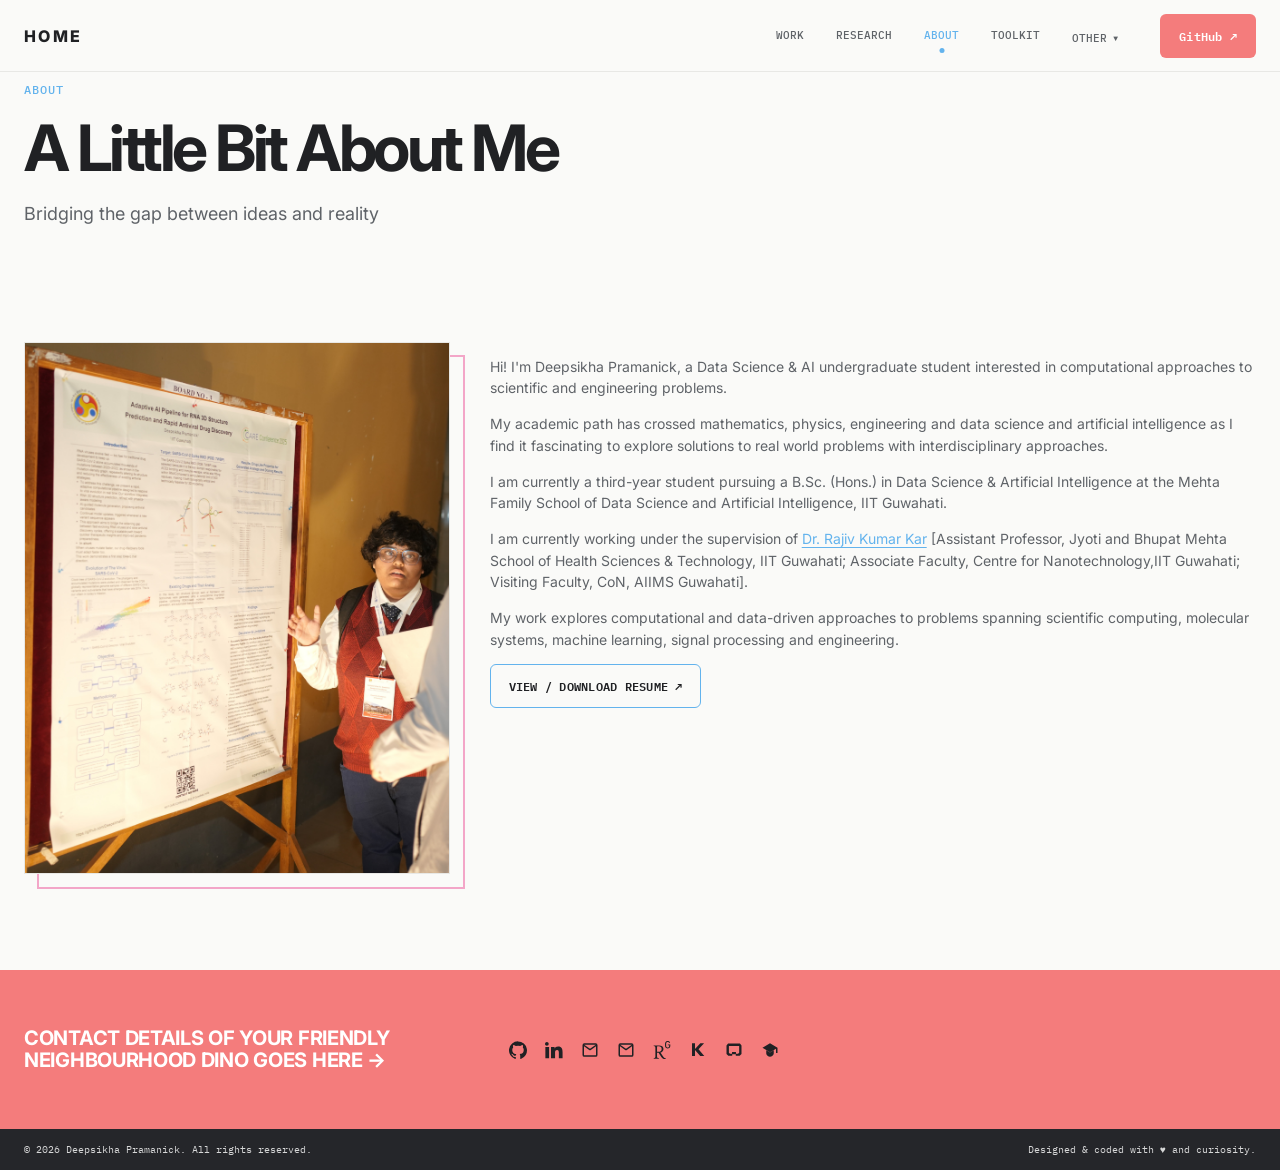
<file: about.html>
<!doctype html>
<html lang="en">
<head>
<meta charset="utf-8">
<meta name="viewport" content="width=device-width,initial-scale=1">
<meta name="description" content="Deepsikha Pramanick — Data Science, Engineering and Scientific Computing portfolio.">
<title>About — Deepsikha Pramanick</title>
<link rel="stylesheet" href="assets/css/styles.css">
</head>
<body>

<header class="site-header">
  <div class="container nav">
    <a class="brand" href="index.html">HOME</a>
    <nav class="nav-links">
      <a href="index.html#work">WORK</a>
      <a href="research.html">RESEARCH</a>
      <a class="active" href="about.html">ABOUT</a>
      <a href="index.html#toolkit">TOOLKIT</a>
      <div class="nav-other">
        <button class="other-button">OTHER</button>
        <div class="other-menu">
          <!-- <a href="gallery.html">Gallery</a> 
          <a href="certificates.html">Certificates</a>
          <a href="blog.html">Research Blog</a>-->
          <a href="updates.html">News &amp; Updates</a>
        </div>
      </div>
    </nav>
    <a class="btn btn-coral nav-github" href="https://github.com/deepsikhapramanick" target="_blank" rel="noopener">GitHub ↗</a>
    <button class="nav-toggle" data-menu aria-label="Open navigation">☰</button>
  </div>
</header>

<main>
<section class="page-hero">
  <div class="container">
    <div class="kicker">ABOUT</div>
    <h1>A Little Bit About Me</h1>
    <p class="lead research-intro">
       Bridging the gap between ideas and reality
    </p>
  </div>
</section>
<section class="section about-section">
  <div class="container about-grid">

    <div class="about-photo">
      <img src="assets\images\DP_at_MFF_CARE_Conference_2025.JPG" alt="Deepsikha Pramanick">
    </div>

    <div class="about-copy">
      <p>
        Hi! I'm Deepsikha Pramanick, a Data Science &amp; AI undergraduate student interested in
        computational approaches to scientific and engineering problems.
      </p>

      <p>
        My academic path has crossed mathematics, physics, engineering and
        data science and artificial intelligence as I find it fascinating to explore solutions to real world problems with interdisciplinary approaches.
      </p>

      <p>
        I am currently a third-year student pursuing a B.Sc. (Hons.) in
        Data Science &amp; Artificial Intelligence at the
        <strong>Mehta Family School of Data Science and Artificial Intelligence,
        IIT Guwahati</strong>.
      </p>

      <p>
  I am currently working under the supervision of
  <strong>
    <a href="https://sites.google.com/view/rajivkumarkar/home"
       target="_blank"
       rel="noopener noreferrer">
      Dr. Rajiv Kumar Kar
    </a>
    [Assistant Professor, Jyoti and Bhupat Mehta School of Health Sciences &amp; Technology, IIT Guwahati;
    Associate Faculty, Centre for Nanotechnology, IIT Guwahati;
    Visiting Faculty, CoN, AIIMS Guwahati].
  </strong>
  <!--and-->
  <!--<strong>-->
    <!-- INSERT DR. RHYTHM GROVER'S APPROVED PROFILE LINK HERE -->
    <!--<a href="https://rhythmgrover.github.io/"-->
    <!--   target="_blank"-->
    <!--   rel="noopener noreferrer">-->
    <!--  Dr. Rhythm Grover-->
    <!--</a>-->
    <!--[Assistant Professor, Mehta Family School of Data Science and Artificial Intelligence, IIT Guwahati]-->
  <!--</strong>.-->
</p>

      <p>
        My work explores computational and data-driven approaches to problems
        spanning scientific computing, molecular systems, machine learning,
        signal processing and engineering.
      </p>

      <p>
        <a class="btn btn-outline" href="assets\images\Resume_Deepsikha_Pramanick.pdf" target="_blank" rel="noopener">
          VIEW / DOWNLOAD RESUME ↗
        </a>
      </p>
    </div>

  </div>
</section>
</main>

<section class="cta" id="contact">
  <div class="container cta-grid">
    <div>
      <h3>CONTACT DETAILS OF YOUR FRIENDLY NEIGHBOURHOOD DINO GOES HERE →</h3>
    </div>

    <div class="social-links">
      <a href="https://github.com/deepsikhapramanick" target="_blank" rel="noopener" aria-label="GitHub">
        <svg viewBox="0 0 24 24" aria-hidden="true">
          <path fill="currentColor" d="M12 .5a12 12 0 0 0-3.79 23.39c.6.11.82-.26.82-.58v-2.04c-3.34.73-4.04-1.61-4.04-1.61-.55-1.39-1.34-1.76-1.34-1.76-1.09-.75.08-.74.08-.74 1.2.08 1.84 1.23 1.84 1.23 1.07 1.83 2.81 1.3 3.5.99.11-.78.42-1.3.76-1.6-2.67-.3-5.47-1.34-5.47-5.95 0-1.31.47-2.38 1.23-3.22-.12-.3-.53-1.52.12-3.17 0 0 1-.32 3.3 1.23a11.5 11.5 0 0 1 6 0c2.29-1.55 3.29-1.23 3.29-1.23.65 1.65.24 2.87.12 3.17.77.84 1.23 1.91 1.23 3.22 0 4.62-2.81 5.65-5.48 5.95.43.37.81 1.1.81 2.22v3.29c0 .32.22.69.83.58A12 12 0 0 0 12 .5Z"/>
        </svg>
      </a>

      <a href="https://www.linkedin.com/in/deepsikha-pramanick" target="_blank" rel="noopener" aria-label="LinkedIn">
        <svg viewBox="0 0 24 24" aria-hidden="true">
          <path fill="currentColor" d="M4.98 3.5A2.5 2.5 0 1 1 0 3.5a2.5 2.5 0 0 1 4.98 0ZM.5 8h4.96v15H.5V8Zm7.5 0h4.75v2.05h.07c.66-1.25 2.27-2.57 4.68-2.57 5 0 5.92 3.29 5.92 7.56V23h-4.95v-7.06c0-1.68-.03-3.84-2.34-3.84-2.34 0-2.7 1.83-2.7 3.72V23H8V8Z"/>
        </svg>
      </a>

      <a href="mailto:deepsikha.pramanick@gmail.com" aria-label="Personal email">
        <svg viewBox="0 0 24 24" aria-hidden="true">
          <path fill="currentColor" d="M2 5.5A2.5 2.5 0 0 1 4.5 3h15A2.5 2.5 0 0 1 22 5.5v13a2.5 2.5 0 0 1-2.5 2.5h-15A2.5 2.5 0 0 1 2 18.5v-13Zm2.2-.5L12 10.4 19.8 5H4.2ZM20 18.5V7.1l-7.41 5.18a1 1 0 0 1-1.18 0L4 7.1v11.4c0 .28.22.5.5.5h15a.5.5 0 0 0 .5-.5Z"/>
        </svg>
      </a>

      <a href="mailto:d.pramanick@op.iitg.ac.in" aria-label="Institutional email">
        <svg viewBox="0 0 24 24" aria-hidden="true">
          <path fill="currentColor" d="M2 5.5A2.5 2.5 0 0 1 4.5 3h15A2.5 2.5 0 0 1 22 5.5v13a2.5 2.5 0 0 1-2.5 2.5h-15A2.5 2.5 0 0 1 2 18.5v-13Zm2.2-.5L12 10.4 19.8 5H4.2ZM20 18.5V7.1l-7.41 5.18a1 1 0 0 1-1.18 0L4 7.1v11.4c0 .28.22.5.5.5h15a.5.5 0 0 0 .5-.5Z"/>
        </svg>
      </a>

      <a href="https://www.researchgate.net/profile/Deepsikha-Pramanick?ev=hdr_xprf" target="_blank" rel="noopener" aria-label="ResearchGate">
        <img class="social-logo" src="assets/images/researchgate.svg.svg" alt="">
      </a>

      <a href="https://www.kaggle.com/deepsikhapramanick" target="_blank" rel="noopener" aria-label="Kaggle">
        <svg viewBox="0 0 24 24" aria-hidden="true">
          <path fill="currentColor" d="M4 3h4v7.6l7.1-7.6h5l-7.4 8 7.7 9H15l-7-8v8H4V3Z"/>
        </svg>
      </a>

      <a href="https://uau-uau.itch.io/" target="_blank" rel="noopener" aria-label="itch.io">
        <svg viewBox="0 0 24 24" aria-hidden="true">
          <path fill="currentColor" d="M4.1 3.2h15.8L22 6.1v11.1l-2.4 2.6h-5.2v-2.2H9.6v2.2H4.4L2 17.2V6.1l2.1-2.9Zm1.1 3.4v8.9l1.4 1.4h2.8v-2.2h5.2v2.2h2.8l1.5-1.4V6.6H5.2Z"/>
        </svg>
      </a>

      <a href="https://scholar.google.com/citations?hl=en&user=SPgBl8cAAAAJ&view_op=list_works&gmla=AERr9JHCoO8yJPcD3ffJENTCshY3oVvQSfYO6dNm5NeAzeoIFCZB8tCFMT1qzjckmvbVhhnp0yO607NYsIaZI9Zn" target="_blank" rel="noopener" aria-label="Google Scholar">
        <svg viewBox="0 0 24 24" aria-hidden="true">
          <path fill="currentColor" d="M12 3 2 9l10 6 8-4.8V16h2V9L12 3Zm-5 9.4v4.2c0 2.2 2.9 4.4 5 4.4s5-2.2 5-4.4v-4.2l-5 3-5-3Z"/>
        </svg>
      </a>
    </div>
  </div>
</section>

<footer>
  <div class="container footer-inner">
    <span>© 2026 Deepsikha Pramanick. All rights reserved.</span>
    <span>Designed &amp; coded with ♥ and curiosity.</span>
  </div>
</footer>

<script src="assets/js/main.js"></script>
<script src="assets/js/site-data.js"></script>
</body>
</html>
</file>
<file: assets/css/styles.css>
@import url('https://fonts.googleapis.com/css2?family=IBM+Plex+Mono:wght@400;500;600&family=Inter:wght@400;500;600;700;800&display=swap');

:root{
  --bg:#FAFAF8;
  --text:#202124;
  --muted:#5F6368;
  --border:#E8E8E5;
  --blue:#63B3ED;
  --blue-soft:#EAF5FD;
  --pink:#F3A6C8;
  --pink-soft:#FFF0F6;
  --coral:#F47C7C;
  --white:#FFFFFF;
  --max:1296px;
  --radius:6px;
  --shadow:0 8px 28px rgba(32,33,36,.055);
}

*{box-sizing:border-box}
html{scroll-behavior:smooth}
body{
  margin:0;
  background:var(--bg);
  color:var(--text);
  font-family:Inter,system-ui,sans-serif;
  line-height:1.55;
}
img{max-width:100%;display:block}
a{color:inherit;text-decoration:none}
button,input,select{font:inherit}
.container{width:min(var(--max),calc(100% - 48px));margin:auto}
.mono{
  font-family:"IBM Plex Mono",monospace;
  letter-spacing:.03em;
}
.section{padding:96px 0}
.section-tight{padding:72px 0}
.section-label{
  display:flex;align-items:center;gap:16px;
  margin-bottom:28px;
  color:var(--blue);
  font:600 12px/1 "IBM Plex Mono",monospace;
  letter-spacing:.08em;
  text-transform:uppercase;
}
.section-label.pink{color:var(--pink)}
.section-label::after{
  content:"";height:1px;flex:1;background:currentColor;opacity:.55
}
.section-label .spacer{flex:0 0 12px}
h1,h2,h3{margin:0;line-height:1.08}
h1{font-size:clamp(52px,6vw,88px);letter-spacing:-.055em}
h2{font-size:clamp(34px,4vw,52px);letter-spacing:-.04em}
h3{font-size:20px;letter-spacing:-.015em}
.lead{font-size:18px;color:var(--muted);max-width:600px}
.small{font-size:13px;color:var(--muted)}
.kicker{
  color:var(--blue);
  font:500 12px/1.4 "IBM Plex Mono",monospace;
  letter-spacing:.08em;
  text-transform:uppercase;
}
.btn{
  display:inline-flex;align-items:center;justify-content:center;gap:10px;
  min-height:44px;padding:0 18px;border:1px solid transparent;
  border-radius:6px;font:600 12px/1 "IBM Plex Mono",monospace;
  letter-spacing:.02em;transition:.2s ease;
  cursor:pointer;
}
.btn:hover{transform:translateY(-2px)}
.btn-primary{background:var(--blue);color:#fff}
.btn-outline{border-color:var(--blue);background:transparent;color:var(--text)}
.btn-coral{background:var(--coral);color:#fff}
.tag{
  display:inline-flex;align-items:center;
  padding:5px 9px;border-radius:999px;
  background:var(--blue-soft);color:#2d6e9d;
  font:500 10px/1 "IBM Plex Mono",monospace;
}
.tag.pink{background:var(--pink-soft);color:#a95076}

.site-header{
  position:sticky;top:0;z-index:50;
  height:72px;background:rgba(250,250,248,.94);
  backdrop-filter:blur(12px);
  border-bottom:1px solid var(--border);
}
.nav{
  height:72px;display:flex;align-items:center;gap:24px;
}
.brand{font-size:16px;font-weight:800;letter-spacing:.15em}
.brand-dot{color:var(--coral)}
.nav-links{display:flex;align-items:center;gap:32px;margin-left:auto}
.nav-links a{
  position:relative;
  font:500 11px/1 "IBM Plex Mono",monospace;
  color:var(--muted);text-transform:uppercase;
}
.nav-links a:hover{
  color:var(--blue);
}

.nav-links a.active{
  color:var(--blue);
}
/* Active Research page */
.nav-links a.active[href="research.html"]{
  color:var(--pink);
}

.nav-links a.active[href="research.html"]::after{
  content:"";
  position:absolute;
  left:50%;
  bottom:-12px;
  width:5px;
  height:5px;
  transform:translateX(-50%);
  border-radius:50%;
  background:var(--pink);
}
.nav-links a.active::after{
  content:"";position:absolute;left:50%;bottom:-12px;
  width:5px;height:5px;transform:translateX(-50%);
  border-radius:50%;background:var(--blue);
}



.nav-other {
  position: relative;
  /* Ensures the container wraps perfectly without unwanted height gaps */
  display: inline-block; 
}

.other-button {
  border: 0;
  background: transparent;
  padding: 0;
  color: var(--muted);
  cursor: pointer;
  font: 500 11px/1 "IBM Plex Mono", monospace;
  text-transform: uppercase;
  
  /* Flexbox centers the button text and the arrow symbol perfectly */
  display: inline-flex;
  align-items: center;
}

.other-button:hover {
  color: var(--blue);
}

/* --- THE STANDARD DROPDOWN SYMBOL --- */
.other-button::after {
  content: "▼";
  font-size: 8px;      /* Keeps the arrow small and sharp */
  margin-left: 6px;    /* Spaces it away from the text */
  transition: transform 0.2s ease;
}

/* Optional rotation interaction effect on hover */
.nav-other:hover .other-button::after {
  transform: rotate(180deg);
}

.other-menu {
  position: absolute;
  /* Using calc ensures the menu stays connected to the bottom of the button container, eliminating the hover gap */
  top: 100%;           
  right: 0;
  min-width: 170px;
  padding: 8px;
  background: var(--bg);
  border: 1px solid var(--border);
  box-shadow: var(--shadow);
  border-radius: 5px;
  display: none;
  
  /* Guarantees the dropdown layers over other standard elements */
  z-index: 100;        
}

/* Kept your hover logic, and added focus-within for accessibility */
.nav-other:focus-within .other-menu,
.nav-other:hover .other-menu {
  display: block;
}

.other-menu a {
  display: block;
  padding: 10px 12px;
  color: var(--muted);
  font: 500 11px/1.2 "IBM Plex Mono", monospace;
  text-decoration: none; /* Strips standard anchor underlines */
}

.other-menu a:hover {
  background: var(--blue-soft);
  color: var(--blue);
}

.nav-github{margin-left:18px}
.nav-toggle{display:none;border:0;background:none;font-size:24px}

.hero{min-height:calc(100vh - 72px);display:grid;align-items:center;padding:84px 0 70px}
.hero-grid{display:grid;grid-template-columns:1fr 1fr;gap:36px;align-items:center}
.hero-copy{padding-right:28px}
.hero h1{margin:18px 0 18px}
.hero-rule{width:48px;height:3px;background:var(--pink);margin:22px 0}
.hero-actions{display:flex;gap:16px;margin-top:28px;flex-wrap:wrap}
.status{margin-top:32px}
.status-title{
  color:var(--coral);font:500 11px/1 "IBM Plex Mono",monospace;
  letter-spacing:.08em;text-transform:uppercase;
}
.status-title::before{content:"●";margin-right:8px}
.status-items{margin-top:9px;color:var(--text);font-size:13px}
.status-items span{color:var(--blue);padding:0 7px}
.hero-art{
  min-height:500px;position:relative;overflow:hidden;
  display:grid;place-items:center;
}
.hero-art .halo{
  position:absolute;width:380px;height:380px;border-radius:50%;
  background:rgba(99,179,237,.11);right:12%;top:7%;
}
.hero-art .mesh{
  position:relative;width:92%;height:330px;
  transform:perspective(700px) rotateX(58deg) rotateZ(-4deg);
  background:
    repeating-linear-gradient(0deg,transparent 0 18px,rgba(32,33,36,.22) 19px 20px),
    repeating-linear-gradient(90deg,transparent 0 30px,rgba(32,33,36,.18) 31px 32px);
  clip-path:polygon(0 58%,8% 50%,16% 62%,25% 35%,34% 54%,44% 24%,55% 48%,64% 29%,74% 49%,83% 34%,94% 55%,100% 48%,100% 100%,0 100%);
  opacity:.72;
}
.wave{
  position:absolute;height:60px;width:190px;
  border-top:1px solid var(--blue);
  border-bottom:1px solid rgba(99,179,237,.25);
  opacity:.8;
}
.wave::after{
  content:"";position:absolute;inset:10px 0;
  background:
    linear-gradient(90deg,transparent 0 12%,var(--blue) 12.5% 13%,transparent 13.5% 25%,
    var(--blue) 25.5% 26%,transparent 26.5% 37%,var(--blue) 37.5% 38%,
    transparent 38.5% 50%,var(--blue) 50.5% 51%,transparent 51.5% 64%,
    var(--blue) 64.5% 65%,transparent 65.5%);
  clip-path:polygon(0 55%,12% 55%,16% 35%,20% 75%,25% 45%,31% 58%,37% 20%,43% 78%,49% 50%,55% 62%,62% 18%,68% 83%,74% 48%,82% 55%,90% 35%,100% 55%,100% 60%,0 60%);
}
.wave.one{left:2%;top:28%}
.wave.two{right:-2%;bottom:23%;border-color:var(--pink)}
.wave.two::after{filter:hue-rotate(115deg);opacity:.65}
.dots{
  position:absolute;right:3%;top:8%;width:120px;height:120px;
  background-image:radial-gradient(rgba(99,179,237,.45) 1.3px,transparent 1.3px);
  background-size:14px 14px;opacity:.65;
}
.pink-orb{position:absolute;width:30px;height:30px;border-radius:50%;background:var(--pink);right:19%;top:16%}

.work-head{display:flex;align-items:center;gap:18px}
.work-head .view-all{margin-left:auto;color:var(--blue);font:500 11px "IBM Plex Mono",monospace}
.project-grid{display:grid;grid-template-columns:repeat(4,1fr);gap:16px;margin-top:8px}
.project-card{
  border:1px solid var(--border);background:var(--white);
  border-top:3px solid var(--blue);border-radius:5px;
  overflow:hidden;transition:.22s ease;box-shadow:0 3px 16px rgba(32,33,36,.025);
}
.project-card:nth-child(even){border-top-color:var(--pink)}
.project-card:hover{transform:translateY(-4px);box-shadow:var(--shadow)}
.project-card .card-body{padding:16px}
.project-no{font:500 11px "IBM Plex Mono",monospace;color:var(--blue)}
.project-card:nth-child(even) .project-no{color:var(--pink)}
.project-card h3{font-size:17px;margin:7px 0 12px}
.project-card p{font-size:12px;color:var(--muted);min-height:58px;margin:0 0 13px}
.project-image{aspect-ratio:16/9;background:#eef2f4;overflow:hidden}
.project-image img{width:100%;height:100%;object-fit:cover}
.tags{display:flex;flex-wrap:wrap;gap:6px}

.interests-grid{display:grid;grid-template-columns:repeat(5,1fr);border-top:1px solid var(--border);border-bottom:1px solid var(--border)}
.interest{padding:28px 20px;text-align:center;border-right:1px solid var(--border)}
.interest:last-child{border-right:0}
.interest-icon{font-size:30px;color:var(--blue);margin-bottom:15px}
.interest:nth-child(even) .interest-icon{color:var(--pink)}
.interest h3{font-size:15px;margin-bottom:10px}
.interest p{font-size:12px;color:var(--muted);margin:0}

.about-grid{
  display:grid;
  grid-template-columns:1fr 1.8fr;
  gap:40px;
  align-items:start;
}
.about-photo{
  position:relative;aspect-ratio:4/5;background:#edf1f3;border:1px solid var(--border);
}
.about-photo::after{
  content:"";position:absolute;left:12px;top:12px;width:100%;height:100%;
  border:2px solid var(--pink);z-index:-1;
}
.about-photo img{width:100%;height:100%;object-fit:cover}
.about-copy p{font-size:14px;color:var(--muted)}

.signature{font-family:cursive;font-size:28px;margin-top:12px}
.stats{border:1px solid var(--border);display:grid;grid-template-columns:1fr 1fr}
.stat{padding:26px 14px;text-align:center;border-right:1px solid var(--border);border-bottom:1px solid var(--border)}
.stat:nth-child(2n){border-right:0}
.stat:nth-last-child(-n+2){border-bottom:0}
.stat-icon{font-size:24px;color:var(--blue)}
.stat strong{display:block;margin-top:8px;font-size:13px}
.stat span{display:block;color:var(--muted);font-size:11px}

.toolkit-grid{
  display:grid;
  grid-template-columns:repeat(3, 1fr);
  gap:16px;
  margin-top:8px;
}

.toolkit-card{
  position:relative;
  min-height:210px;
  padding:22px;
  border:1px solid var(--border);
  background:var(--white);
  border-radius:5px;
  transition:transform .22s ease, box-shadow .22s ease;
}

.toolkit-card:hover{
  transform:translateY(-3px);
  box-shadow:var(--shadow);
}

.toolkit-icon{
  position:absolute;
  top:20px;
  right:20px;
  font-size:18px;
  color:var(--blue);
}

.toolkit-card:nth-child(even) .toolkit-icon{
  color:var(--pink);
}

.toolkit-number{
  margin-bottom:14px;
  font:500 10px/1 "IBM Plex Mono", monospace;
  color:var(--muted);
  letter-spacing:.08em;
}

.toolkit-card h3{
  margin:0 0 18px;
  font-size:17px;
  line-height:1.3;
  max-width:85%;
}

.toolkit-list{
  display:flex;
  flex-wrap:wrap;
  gap:6px;
}

/* Same visual language as Selected Work tags */
.toolkit-list span{
  display:inline-flex;
  align-items:center;
  padding:5px 9px;
  border-radius:999px;
  background:var(--blue-soft);
  color:#2d6e9d;
  font:500 10px/1 "IBM Plex Mono",monospace;
}

/* Alternate cards use the pink version */
.toolkit-card:nth-child(even) .toolkit-list span{
  background:var(--pink-soft);
  color:#a95076;
}

@media (max-width:900px){
  .toolkit-grid{
    grid-template-columns:repeat(2, 1fr);
  }
}

@media (max-width:600px){
  .toolkit-grid{
    grid-template-columns:1fr;
  }

  .toolkit-card{
    min-height:auto;
  }
}

.updates-grid{display:grid;grid-template-columns:repeat(3,1fr);gap:16px}
.update{
  background:var(--white);border:1px solid var(--border);
  padding:18px;border-radius:5px;display:flex;gap:14px;
}
.update-thumb{width:64px;height:64px;flex:0 0 64px;border-radius:50%;background:var(--pink-soft);display:grid;place-items:center;overflow:hidden}
.update-thumb img{width:100%;height:100%;object-fit:cover}
.update-date{font:500 10px "IBM Plex Mono",monospace;color:var(--coral);text-transform:uppercase}
.update h3{font-size:15px;margin:4px 0}
.update p{font-size:12px;color:var(--muted);margin:0}

.preview-grid{display:grid;grid-template-columns:1.3fr 1fr 1fr;gap:16px}
.preview-card{border:1px solid var(--border);padding:22px;background:#fff}
.preview-card h3{margin:6px 0 8px}
.preview-card p{font-size:13px;color:var(--muted)}
.preview-card .arrow{color:var(--blue);font:500 11px "IBM Plex Mono",monospace}

.cta{
  background:var(--coral);color:#fff;padding:58px 0;
}
.cta-grid{display:grid;grid-template-columns:1.2fr 2fr;gap:36px;align-items:center}
.cta h2{font-size:42px;letter-spacing:-.035em}
.socials{display:flex;flex-wrap:wrap;gap:12px}
.social{
  min-width:150px;padding:14px;border-left:1px solid rgba(255,255,255,.55);
}
.social span{display:block;font:500 10px "IBM Plex Mono",monospace;opacity:.9}
.social strong{display:block;font-size:13px;margin-top:4px}

footer{background:#25262a;color:#fff;padding:14px 0}
.footer-inner{display:flex;justify-content:space-between;gap:20px;font:400 10px "IBM Plex Mono",monospace;opacity:.82}

.page-hero{padding: 10px 0 0}

.page-hero h1{font-size:clamp(42px,5vw,72px);margin:14px 0}
.page-hero .lead{max-width:760px}
.filters{display:flex;gap:8px;flex-wrap:wrap;margin:28px 0}
.filter{
  border:1px solid var(--border);background:#fff;padding:9px 12px;
  border-radius:999px;font:500 10px "IBM Plex Mono",monospace;cursor:pointer
}
.filter.active{background:var(--blue);color:#fff;border-color:var(--blue)}
.archive-grid{display:grid;grid-template-columns:repeat(3,1fr);gap:18px}
.gallery-grid{columns:3 280px;column-gap:18px}
.gallery-item{break-inside:avoid;margin:0 0 18px;border:1px solid var(--border);background:#fff}
.gallery-item img{width:100%;aspect-ratio:auto;object-fit:cover}
.gallery-caption{padding:14px}
.gallery-caption h3{font-size:15px}
.gallery-caption p{font-size:12px;color:var(--muted);margin:5px 0 0}
.cert-card{border:1px solid var(--border);background:#fff}
.cert-thumb{aspect-ratio:16/10;background:#edf1f3;display:grid;place-items:center;color:var(--muted);font:500 11px "IBM Plex Mono",monospace}
.cert-body{padding:16px}
.cert-body h3{font-size:16px}
.cert-body p{font-size:12px;color:var(--muted)}
.blog-grid{display:grid;grid-template-columns:repeat(2,1fr);gap:18px}
.blog-card{border:1px solid var(--border);background:#fff;padding:24px}
.blog-meta{font:500 10px "IBM Plex Mono",monospace;color:var(--blue)}
.blog-card h3{font-size:22px;margin:10px 0}
.blog-card p{color:var(--muted);font-size:13px}
.article{max-width:820px;margin:auto}
.article h1{font-size:56px;margin:16px 0 22px}
.article .article-meta{font:500 11px "IBM Plex Mono",monospace;color:var(--blue)}
.article p,.article li{font-size:17px;color:#42454a;line-height:1.8}
.article figure{margin:36px 0}
.article figcaption{font-size:11px;color:var(--muted);margin-top:8px}
.group-card{border:1px solid var(--border);background:#fff;padding:28px;display:flex;justify-content:space-between;gap:24px;align-items:center}
.empty-image{
  display:grid;place-items:center;min-height:220px;
  background:linear-gradient(135deg,#edf4f8,#fff0f6);
  color:#6b7177;font:500 11px "IBM Plex Mono",monospace;
}

.lightbox{
  position:fixed;inset:0;background:rgba(0,0,0,.78);display:none;place-items:center;z-index:100;
  padding:30px
}
.lightbox.open{display:grid}
.lightbox-inner{max-width:1000px;max-height:90vh;position:relative}
.lightbox img{max-height:80vh;width:auto;max-width:90vw;margin:auto}
.lightbox button{position:absolute;right:-10px;top:-42px;background:#fff;border:0;border-radius:50%;width:32px;height:32px;cursor:pointer}

@media(max-width:1050px){
  .nav-links{gap:20px}
  .project-grid{grid-template-columns:repeat(2,1fr)}
  .interests-grid,.toolkit-grid{grid-template-columns:repeat(2,1fr)}
  .interest:nth-child(2n),.toolkit:nth-child(2n){border-right:0}
  .about-grid{grid-template-columns:1fr 1.5fr}
  .stats{grid-column:1/-1}
}
@media(max-width:760px){
  .container{width:min(var(--max),calc(100% - 32px))}
  .site-header,.nav{height:64px}
  .nav-toggle{display:block;margin-left:auto}
  .nav-links{display:none;position:absolute;top:64px;left:0;right:0;background:var(--bg);padding:18px 20px;border-bottom:1px solid var(--border);flex-direction:column;align-items:flex-start}
  .nav-links.open{display:flex}
  .nav-github{display:none}
  .hero{min-height:auto;padding:62px 0}
  .hero-grid{grid-template-columns:1fr}
  .hero-copy{padding:0}
  .hero-art{min-height:350px}
  .project-grid,.updates-grid,.archive-grid,.blog-grid{grid-template-columns:1fr}
  .interests-grid,.toolkit-grid{grid-template-columns:1fr}
  .interest,.toolkit{border-right:0;border-bottom:1px solid var(--border)}
  .about-grid{grid-template-columns:1fr}
  .preview-grid{grid-template-columns:1fr}
  .cta-grid{grid-template-columns:1fr}
  .cta h2{font-size:34px}
  .footer-inner{flex-direction:column}
}
.social-links{
  display:flex;
  align-items:center;
  gap:18px;
}

.social-links a{
  display:flex;
  align-items:center;
  justify-content:center;
  color:var(--text);
  text-decoration:none;
  transition:color 0.2s ease, transform 0.2s ease;
}

.social-links svg{
  width:18px;
  height:18px;
  fill:currentColor;
}

.social-links a:hover{
  color:var(--coral);
  transform:translateY(-1px);
}
.social-logo{
  width:18px;
  height:18px;
  display:block;
}
/* =========================================================
   INTERACTIVE SCIENCE CANVAS
   ========================================================= */

.hero-art{
  position:relative;
  min-height:500px;
  overflow:hidden;
  display:block;
  cursor:crosshair;
}

#science-canvas{
  position:absolute;
  inset:0;
  width:100%;
  height:100%;
  display:block;
  touch-action:none;
}

.science-label{
  position:absolute;
  left:24px;
  bottom:18px;
  z-index:2;

  color:var(--muted);
  font:500 10px/1 "IBM Plex Mono",monospace;
  letter-spacing:.08em;
  text-transform:uppercase;

  pointer-events:none;
  opacity:.65;
  transition:opacity .25s ease;
}

.hero-art:hover .science-label{
  opacity:1;
}

@media(max-width:760px){

  .hero-art{
    min-height:360px;
    margin-top:10px;
  }

  .science-label{
    left:14px;
    bottom:14px;
    font-size:9px;
  }

}
.supervisor-link{
  color:var(--blue);
  text-decoration:underline;
  text-underline-offset:3px;
}

.supervisor-link:hover{
  color:var(--coral);
}
</file>
